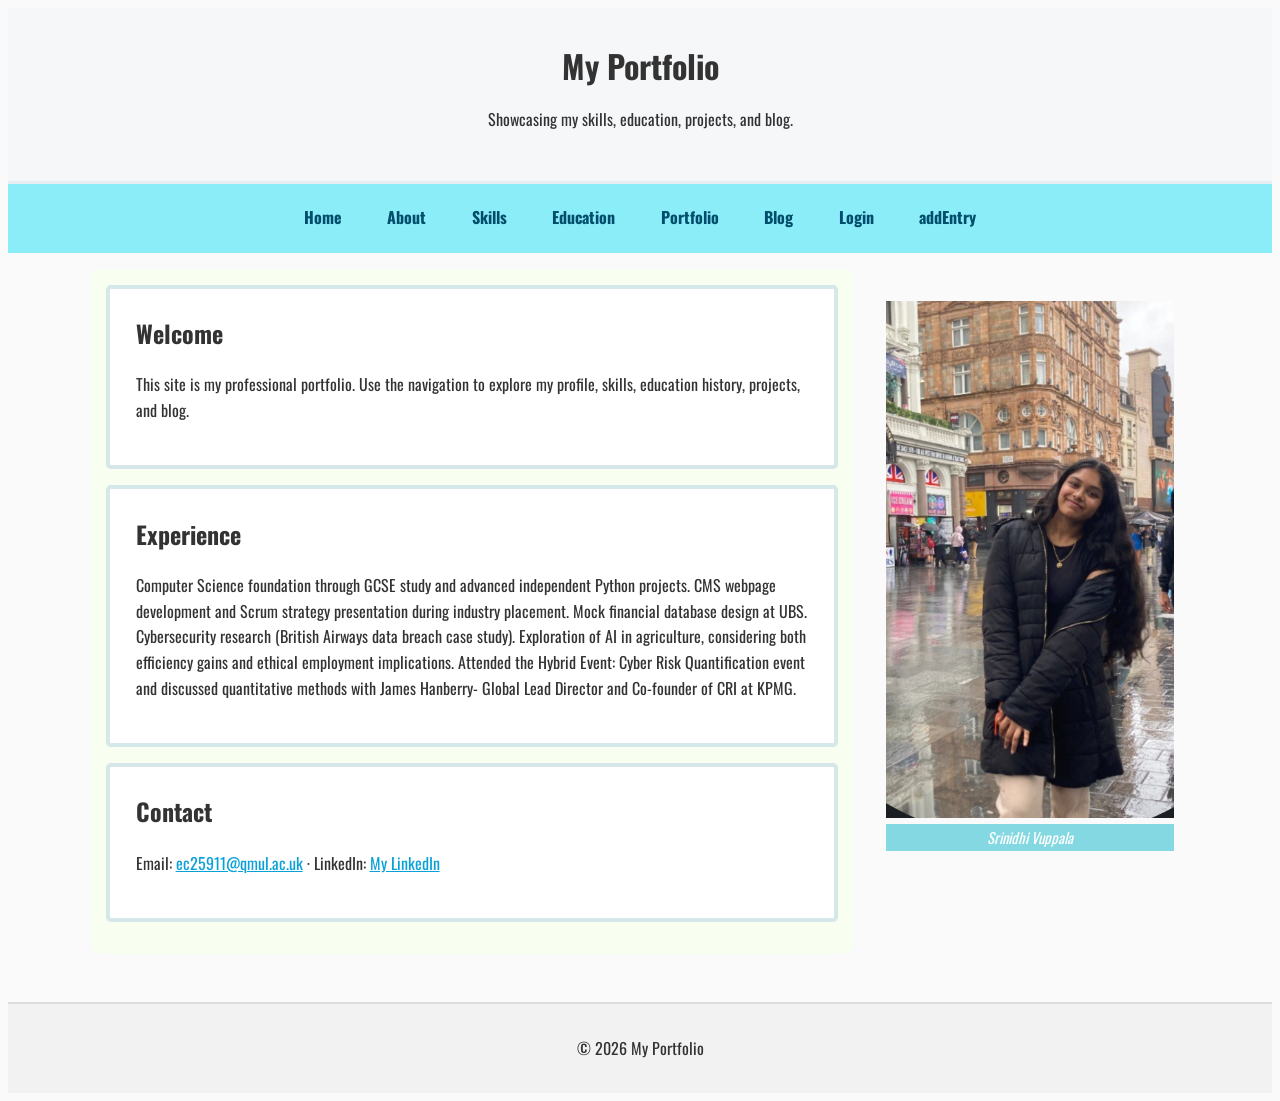
<file: index.html>
<!DOCTYPE html>
<html lang="en">
<head>
  <meta charset="UTF-8">
  <meta name="viewport" content="width=device-width, initial-scale=1.0">
  
  <link rel="stylesheet" href="css/style.css">
  <title>My Portfolio –  Home</title>
</head>
<body>
  <header>
    <h1>My Portfolio</h1>
    <p>Showcasing my skills, education, projects, and blog.</p>
  </header>

  <nav aria-label="Main">
    <ul class="nav">
      <li><a href="index.html">Home</a></li>
      <li><a href="about.html">About </a></li>
      <li><a href="skills.html">Skills</a></li>
      <li><a href="education.html">Education</a></li>
      <li><a href="portfolio.html">Portfolio</a></li>
      <li><a href="blog.html">Blog</a></li>
      <li><a href="login.html">Login</a></li>
      <li><a href="addEntry.html">addEntry</a></li>
      
    </ul>

    <a href=""></a>
  </nav>

  <main class="container page">
    <article>
      <section aria-labelledby="home-intro">
        <h2 id="home-intro">Welcome</h2>
        <p>This site is my professional portfolio. Use the navigation to explore my profile, skills, education history, projects, and blog.</p>
      </section>

      <section aria-labelledby="home-experience">
        <h2 id="home-experience">Experience </h2>
        <p>Computer Science foundation through GCSE study and advanced independent Python projects. CMS webpage development and Scrum strategy presentation during industry placement. Mock financial database design at UBS. Cybersecurity research (British Airways data breach case study). Exploration of AI in agriculture, considering both efficiency gains and ethical employment implications. Attended the Hybrid Event: Cyber Risk Quantification event and discussed quantitative methods with James Hanberry- Global Lead Director and Co-founder of CRI at KPMG. </p>
      </section>

      <section aria-labelledby="home-contact">
        <h2 id="home-contact">Contact</h2>
        <p>Email: <a href="ec25911@qmul.ac.uk">ec25911@qmul.ac.uk</a> · LinkedIn: <a href="https://www.linkedin.com/in/srinidhi-vuppala-834993295/" target="_blank">My LinkedIn</a> </p>

        
      </section>
    </article>

    <aside>

      <figure id="imageLinked">
        <img src="images/mw.png" alt="My LinkedIn">

        <figcaption>Srinidhi Vuppala</figcaption>

    </figure>
      
    </aside>


    
  

  </main>

   
  <footer>
    <p>&copy; 2026 My Portfolio</p>
  </footer>
</body>
</html>
</file>
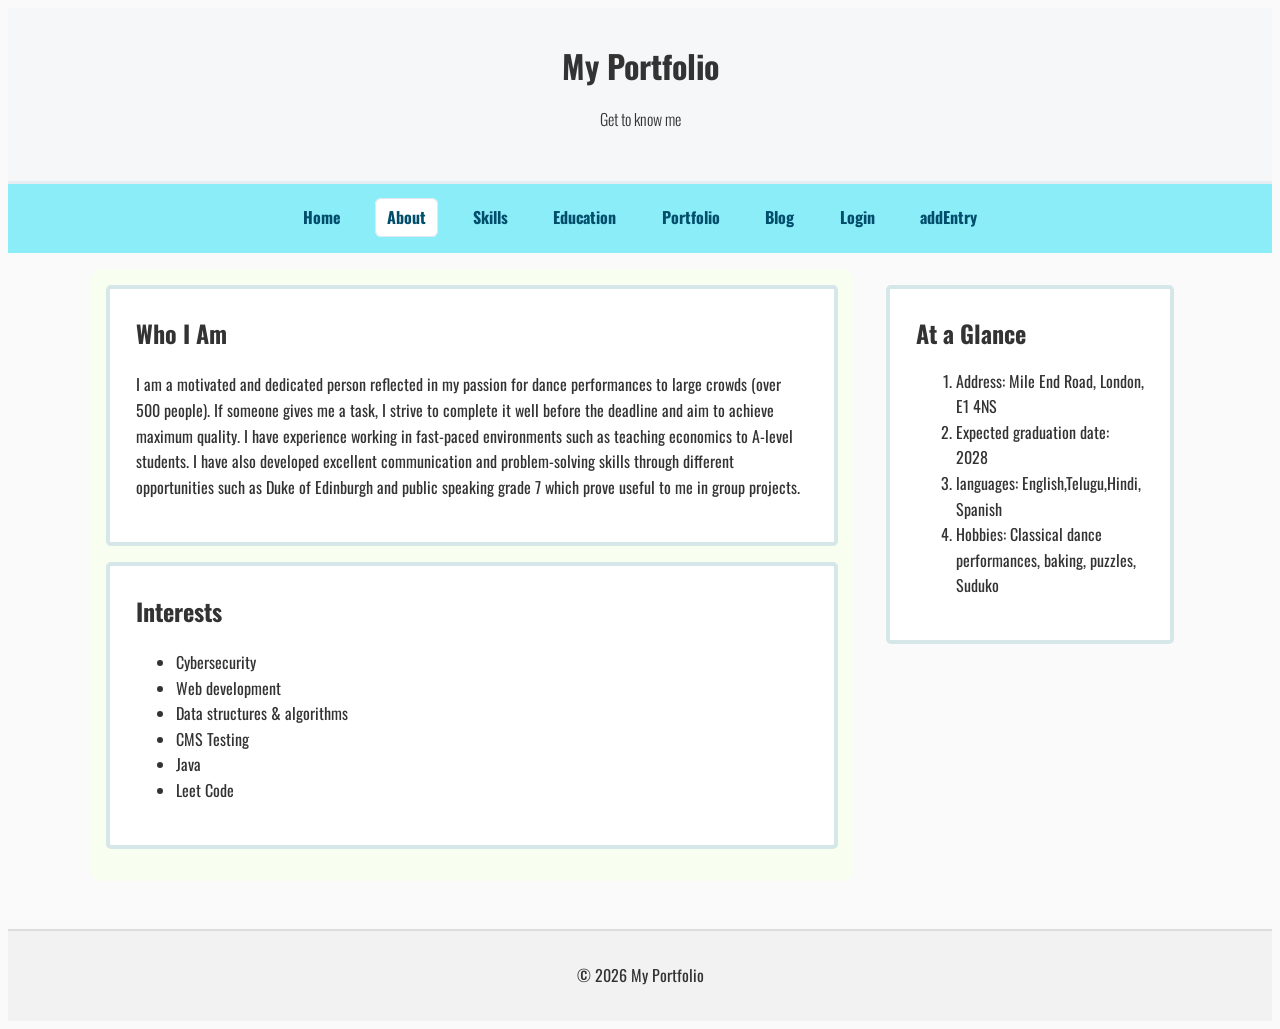
<file: about.html>
<!DOCTYPE html>
<html lang="en">
<head>
  <meta charset="UTF-8">
  <meta name="viewport" content="width=device-width, initial-scale=1.0">
  
  <link rel="stylesheet" href="css/style.css">
  <title>About Me</title>
</head>
<body>
  <!-- shared header + nav -->
  <header>
    <h1>My Portfolio</h1>
    <p class="increase">Get to know me</p>
  </header>
  <nav aria-label="Main">
    <ul class="nav">
      <li><a href="index.html">Home</a></li>
      <li><a aria-current="page" href="about.html">About</a></li>
      <li><a href="skills.html">Skills</a></li>
      <li><a href="education.html">Education</a></li>
      <li><a href="portfolio.html">Portfolio</a></li>
      <li><a href="blog.html">Blog</a></li>
      <li><a href="login.html">Login</a></li>
      <li><a href="addEntry.html">addEntry</a></li>
    </ul>
  </nav>

  <main class="container page">
    <article>
      <section>
        <h2>Who I Am</h2>
        <p>I am a motivated and dedicated person reflected in my passion for dance performances to large crowds (over 500 people). If someone gives me a task, I strive to complete it well before the deadline and aim to achieve maximum quality. I have experience working in fast-paced environments such as teaching economics to A-level students. I have also developed excellent communication and problem-solving skills through different opportunities such as Duke of Edinburgh and public speaking grade 7 which prove useful to me in group projects.</p>
      </section>

      <section>
        <h2>Interests</h2>
        <ul>
          <li>Cybersecurity</li>
          <li>Web development</li>
          <li>Data structures & algorithms</li>
          <li>CMS Testing</li>
          <li>Java </li>
          <li>Leet Code</li>

        </ul>
      </section>
    </article>

    <aside>
     
      <section>
        <h2> At a Glance </h2>
        <p>
          <ol>
            <li>Address: Mile End Road, London, E1 4NS </li>
            <li>Expected graduation date: 2028</li>
            <li>languages: English,Telugu,Hindi, Spanish</li>
            <li>Hobbies: Classical dance performances, baking, puzzles, Suduko</li>

          </ol>
          
        </p>

      </section>
      
    </aside>
  </main>

  <footer>
    <p>&copy; 2026 My Portfolio</p>
  </footer>
</body>
</html>
</file>
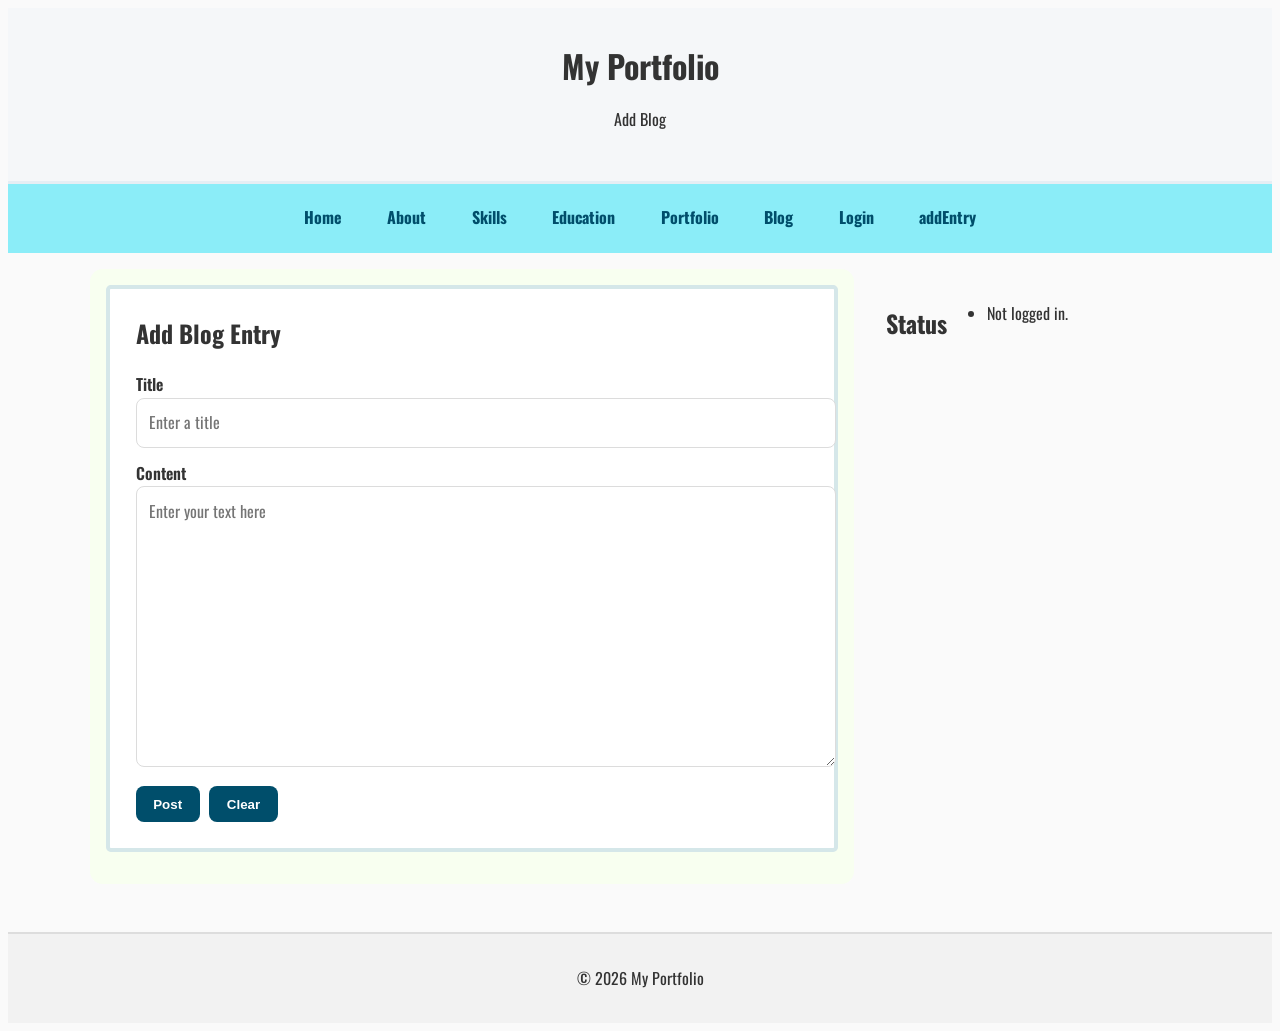
<file: addEntry.html>
<!DOCTYPE html>
<html lang="en">
<head>
  <meta charset="UTF-8">
  <meta name="viewport" content="width=device-width, initial-scale=1.0">
  
  <link rel="stylesheet" href="css/style.css">
  <title>Add Blog Entry</title>
  
</head>
<body>
  <header>
    <h1>My Portfolio</h1>
    <p>Add Blog</p>
  </header>
  <nav aria-label="Main">
    <ul class="nav">
      <li><a href="index.html">Home</a></li>
      <li><a href="about.html">About</a></li>
      <li><a href="skills.html">Skills</a></li>
      <li><a href="education.html">Education</a></li>
      <li><a href="portfolio.html">Portfolio</a></li>
      <li><a href="blog.html">Blog</a></li>
      <li><a href="login.html">Login</a></li>
      <li><a href="addEntry.html">addEntry</a></li>
    </ul>
  </nav>

  <main class="container page">
    <article>
      <section>
        <h2>Add Blog Entry</h2>
        <!-- Phase 1: action is placeholder change to php after phase2  -->
        <form id="addBlogForm" action="blog.html" >
          <div>
            <label for="title">Title</label>
            <input id="title" name="title" type="text" required placeholder="Enter a title">
          </div>
          <div>
            <label for="content">Content</label>
            <textarea id="content" name="content" required placeholder="Enter your text here"></textarea>
          </div>
          <div class="form-actions">
            <button type="submit">Post</button>
            <button type="reset">Clear</button>
          </div>
        </form>
      </section>
    </article>

    <aside>
      <h2>Status</h2>
      <ul>
        <li>Not logged in.</li>
      </ul>
    </aside>
  </main>

  <footer>
    <p>&copy; 2026 My Portfolio</p>
  </footer>
</body>
</html>
</file>
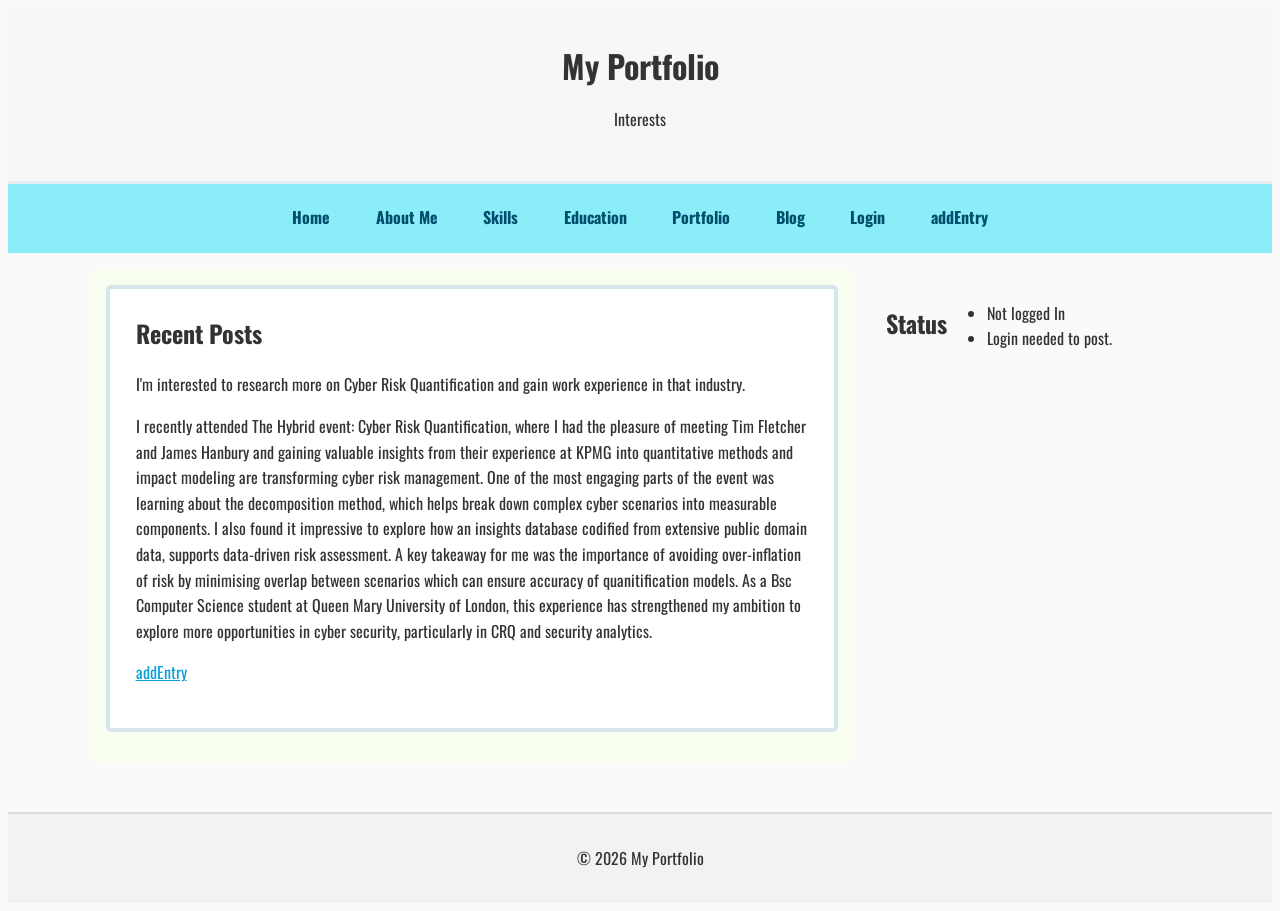
<file: blog.html>
<!DOCTYPE html>
<html lang="en">
<head>
  <meta charset="UTF-8">
  <meta name="viewport" content="width=device-width, initial-scale=1.0">
  
  <link rel="stylesheet" href="css/style.css">
  <title>My Activities</title>
</head>
<body>
  <header>
    <h1>My Portfolio</h1>
    <p>Interests</p>
  </header>
  <nav aria-label="Main">
    <ul class="nav">
        <li><a href="index.html">Home</a></li>
        <li><a href="about.html">About Me</a></li>
        <li><a href="skills.html">Skills</a></li>
        <li><a href="education.html">Education</a></li>
        <li><a href="portfolio.html">Portfolio</a></li>
        <li><a href="blog.html">Blog</a></li>
        <li><a href="login.html">Login</a></li>
        <li><a href="addEntry.html">addEntry</a></li>

    
    </ul>
  </nav>

  <main class="container page">
    <article>
      <section>
        <h2>Recent Posts</h2>

        <!-- Example blog entry (style: date, title, body + hr) -->
        <div class="blog-card">
          I'm interested to research more on Cyber Risk Quantification and gain work experience in that industry.
        </div>

        <p>
            I recently attended The Hybrid event: Cyber Risk Quantification, where I had the pleasure of meeting Tim Fletcher and James Hanbury and gaining valuable insights from their experience at KPMG into quantitative methods and impact modeling are transforming cyber risk management.

One of the most engaging parts of the event was learning about the decomposition method, which helps break down complex cyber scenarios into measurable components.

I also found it impressive to explore how an insights database codified from extensive public domain data, supports data-driven risk assessment.

A key takeaway for me was the importance of avoiding over-inflation of risk by minimising overlap between scenarios which can ensure accuracy of quanitification models.

As a Bsc Computer Science student at Queen Mary University of London, this experience has strengthened my ambition to explore more opportunities in cyber security, particularly in CRQ and security analytics.
        </p>

        <!-- Additional entries would follow the same structure -->
        <p><a href="addEntry.html">addEntry</a></p>
      </section>
    </article>

    <aside>
        <h2>Status</h2>

        <ul>
          <li>Not logged In</li>
          <li>Login needed to post.</li>
        </ul>
      </aside>

  </main>

  <footer>
    <p>&copy; 2026 My Portfolio</p>
  </footer>
</body>
</html>
</file>
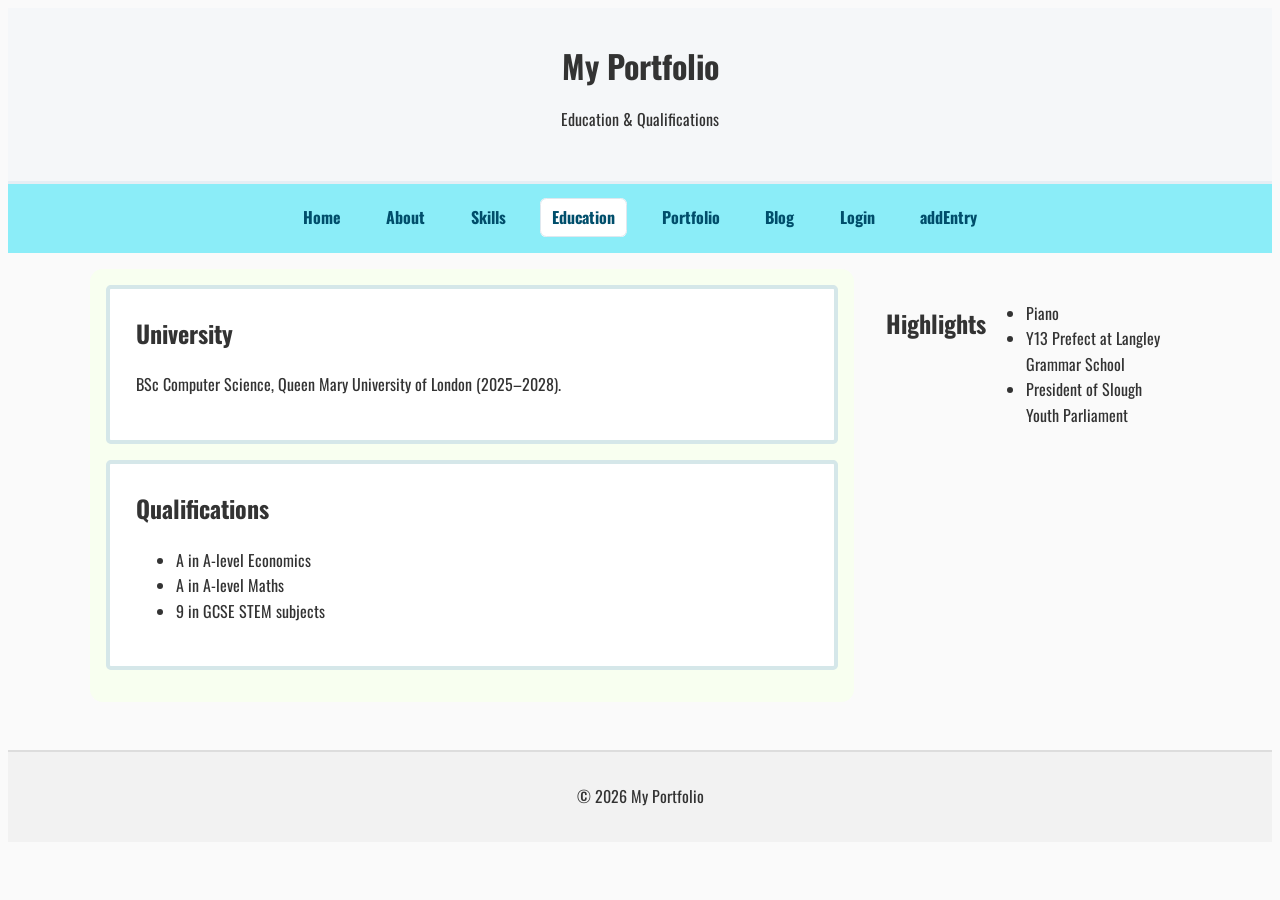
<file: education.html>
<!DOCTYPE html>
<html lang="en">
<head>
  <meta charset="UTF-8">
  <meta name="viewport" content="width=device-width, initial-scale=1.0">
  
  <link rel="stylesheet" href="css/style.css">
  <title>Education & Qualifications</title>
</head>
<body>
  <header>
    <h1>My Portfolio</h1>
    <p>Education & Qualifications</p>
  </header>
  <nav aria-label="Main">
    <ul class="nav">
      <li><a href="index.html">Home</a></li>
      <li><a href="about.html">About</a></li>
      <li><a href="skills.html">Skills</a></li>
      <li><a aria-current="page" href="education.html">Education</a></li>
      <li><a href="portfolio.html">Portfolio</a></li>
      <li><a href="blog.html">Blog</a></li>
      <li><a href="login.html">Login</a></li>
      <li><a href="addEntry.html">addEntry</a></li>
    </ul>
  </nav>

  <main class="container page">
    <article>
      <section>
        <h2>University</h2>
        <p>BSc Computer Science, Queen Mary University of London (2025–2028).</p>
      </section>

      <section>
        <h2>Qualifications</h2>
        <ul>
          <li>A in A-level Economics</li>
          <li>A in A-level Maths</li>
          <li>9 in GCSE STEM subjects</li>
        </ul>
      </section>
    </article>

    <aside>
      <h2>Highlights</h2>
      <ul>
        <li>Piano</li>
        <li>Y13 Prefect at Langley Grammar School</li>
        <li>President of Slough Youth Parliament</li>
      </ul>
    </aside>
  </main>

  <footer>
    <p>&copy; 2026 My Portfolio</p>
  </footer>
</body>
</html>
</file>
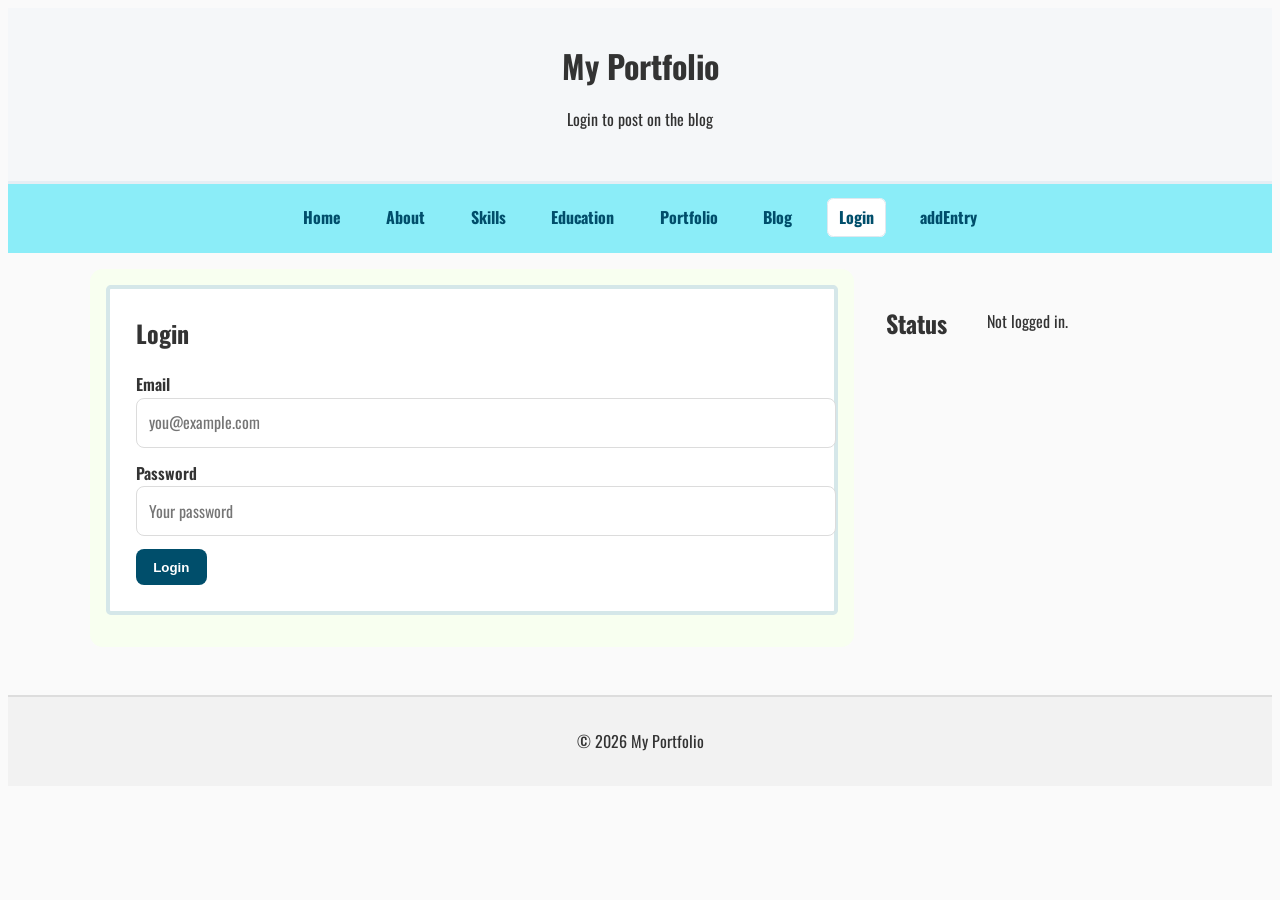
<file: login.html>
<!DOCTYPE html>
<html lang="en">

<head>
    <meta charset="UTF-8">
    <meta name="viewport" content="width=device-width, initial-scale=1.0">
    
  <link rel="stylesheet" href="css/style.css">
    <title>Login</title>
</head>

<body>
    <header>
        <h1>My Portfolio</h1>
        <p>Login to post on the blog</p>
    </header>
    <nav aria-label="Main">
        <ul class="nav">
            <li><a href="index.html">Home</a></li>
            <li><a href="about.html">About</a></li>
            <li><a href="skills.html">Skills</a></li>
            <li><a href="education.html">Education</a></li>
            <li><a href="portfolio.html">Portfolio</a></li>
            <li><a href="blog.html">Blog</a></li>
            <li><a aria-current="page" href="login.html">Login</a></li>
            <li><a href="addEntry.html">addEntry</a></li>
        </ul>
    </nav>

    <main class="container page">
        <article>
            <section>
                <h2>Login</h2>

                <form action="index.html">
                    <div>
                            <label for="email">Email</label>
                            <input id="email" name="email"type="email" required placeholder="you@example.com">
                    </div>

                    <div>
                            <label for="password">Password</label>
                            <input id="password" name="password" type="password" required minlength="6"
                                placeholder="Your password">
                    </div>

                    <div class="form-actions">
                            <button type="submit">Login</button>
                    </div>

                </form>
            </section>
        </article>

        <aside>
            <h2>Status</h2>
            <ul>
                <p>Not logged in.</p>
            </ul>

        </aside>

    </main>

    <footer>
        <p>&copy; 2026 My Portfolio</p>
    </footer>
</body>

</html>
</file>
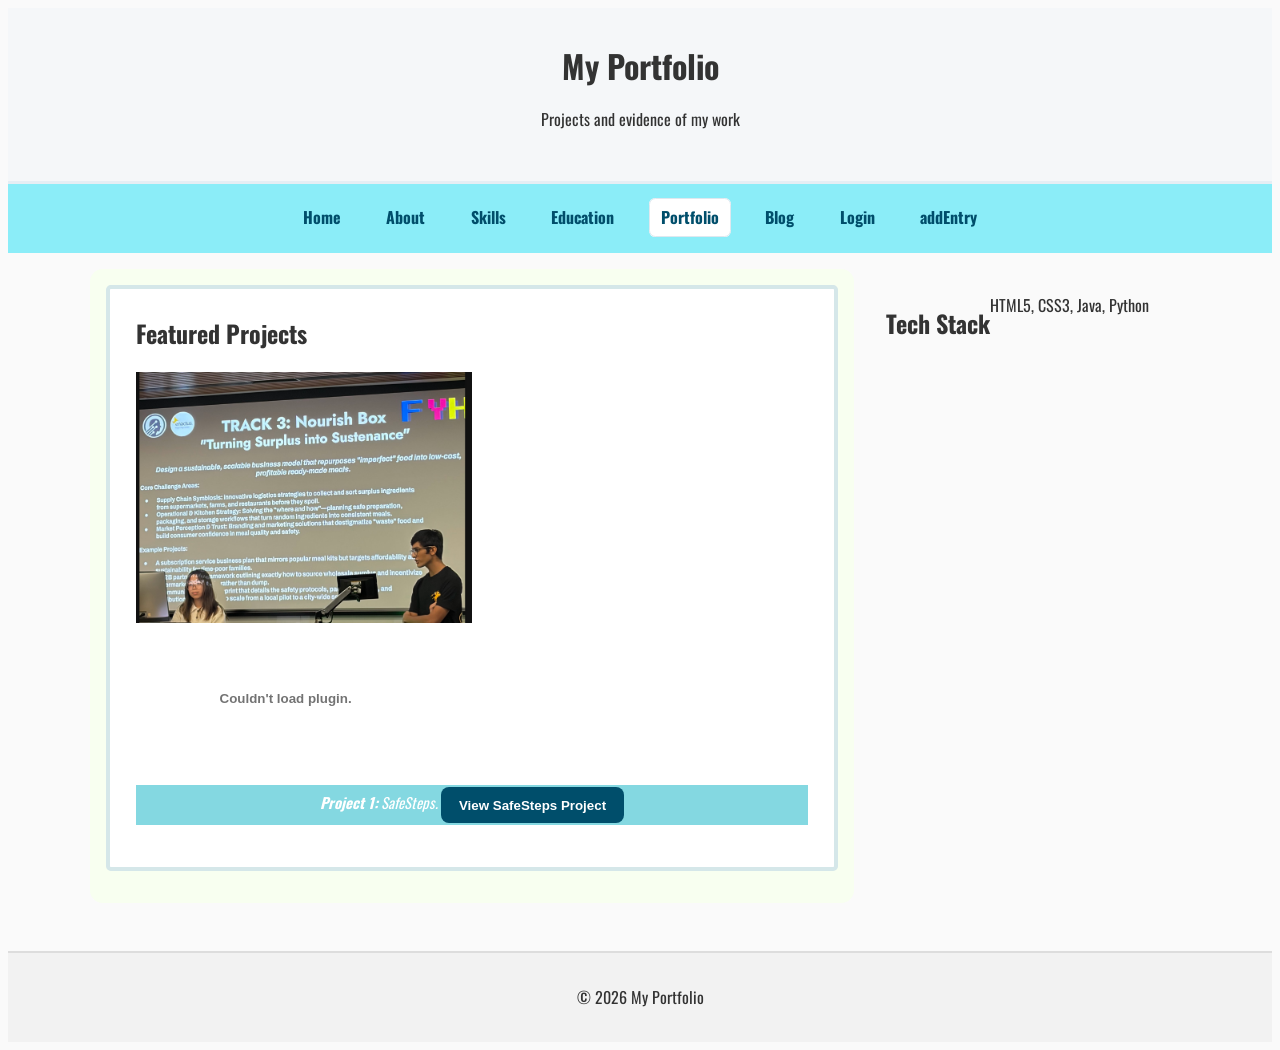
<file: portfolio.html>
<!DOCTYPE html>
<html lang="en">
<head>
  <meta charset="UTF-8">
  <meta name="viewport" content="width=device-width, initial-scale=1.0">
  
  <link rel="stylesheet" href="css/style.css">
  <title>Portfolio</title>
</head>
<body>
  <header>
    <h1>My Portfolio</h1>
    <p>Projects and evidence of my work</p>
  </header>
  <nav aria-label="Main">
    <ul class="nav">
      <li><a href="index.html">Home</a></li>
      <li><a href="about.html">About </a></li>
      <li><a href="skills.html">Skills</a></li>
      <li><a href="education.html">Education</a></li>
      <li><a aria-current="page" href="portfolio.html">Portfolio</a></li>
      <li><a href="blog.html">Blog</a></li>
      <li><a href="login.html">Login</a></li>
      <li><a href="addEntry.html">addEntry</a></li>
    </ul>
  </nav>

  <main class="container page">
    <article>
      <section>
        <h2>Featured Projects</h2>

        <figure>
            <div class="putHere">
                <img src="images/hackathon.png" alt="KCL" class="HACK" >
                <div class="middle">
                  <div class="text">2025 KCL Hackathon</div>
                </div>
              </div>
              <div class="SafeSteps">

               
                
                <embed src="images/SafeSteps.pdf" target="_blank">
              </div>
          
          <figcaption>
            <strong>Project 1:</strong> SafeSteps. 
            <a href="images/SafeSteps.pdf" target="_blank">
                <button>View SafeSteps Project</button>
            </a>
        
        </figcaption>
        </figure>

      </section>
    </article>

    <aside>
      <h2>Tech Stack</h2>
      <p>HTML5, CSS3, Java, Python</p>
    </aside>
  </main>

  <footer>
    <p>&copy; 2026 My Portfolio</p>
  </footer>
</body>
</html>
</file>
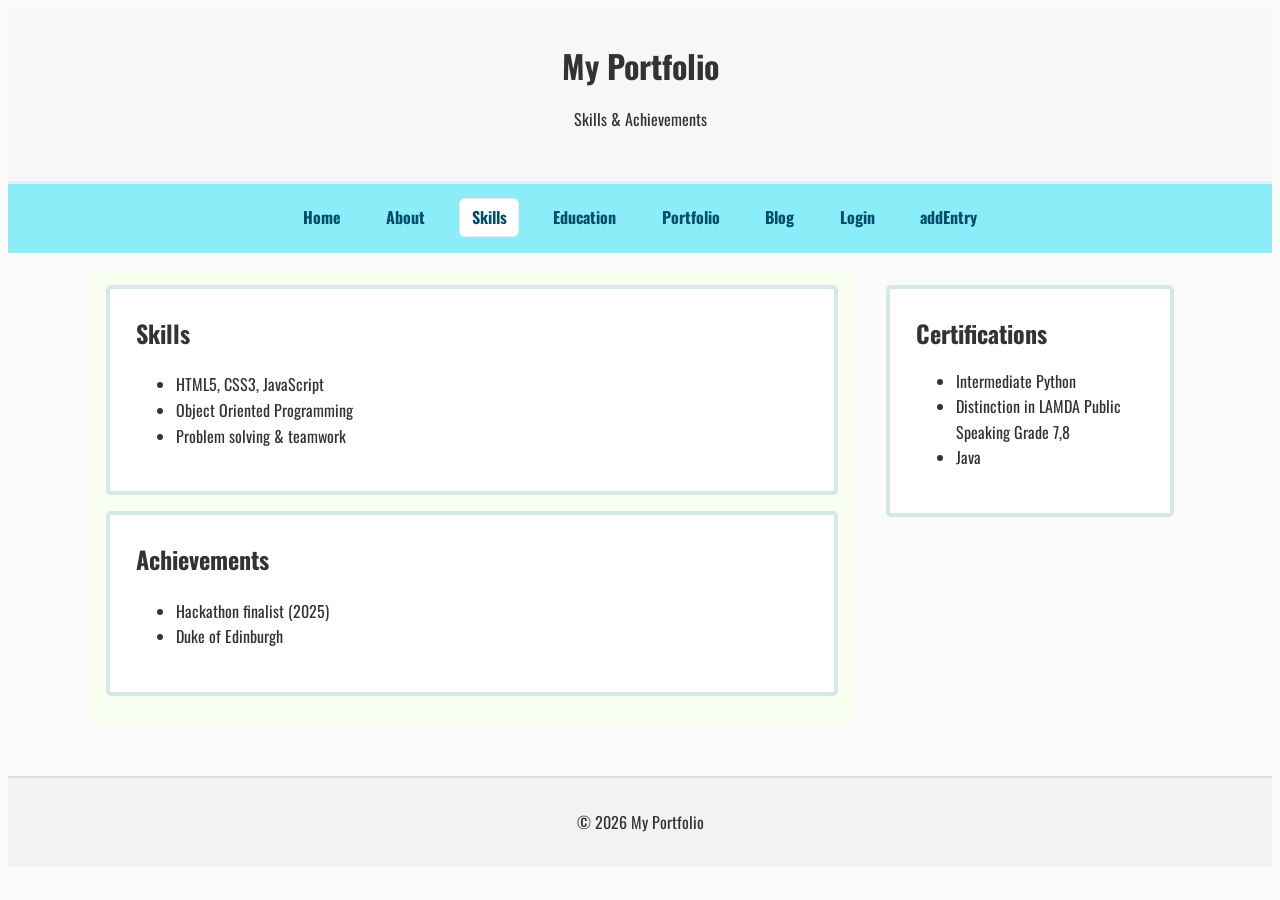
<file: skills.html>
<!DOCTYPE html>
</section>
</article>


</main>


</body>

</html>

<html lang="en">

<head>
    <meta charset="UTF-8">
    <meta name="viewport" content="width=device-width, initial-scale=1.0">

    <link rel="stylesheet" href="css/style.css">
    <title>Skills & Achievements</title>
</head>

<body>
    <header>
        <h1>My Portfolio</h1>
        <p>Skills & Achievements</p>
    </header>
    <nav aria-label="Main">
        <ul class="nav">
            <li><a href="index.html">Home</a></li>
            <li><a href="about.html">About</a></li>
            <li><a aria-current="page" href="skills.html">Skills</a></li>
            <li><a href="education.html">Education</a></li>
            <li><a href="portfolio.html">Portfolio</a></li>
            <li><a href="blog.html">Blog</a></li>
            <li><a href="login.html">Login</a></li>
            <li><a href="addEntry.html">addEntry</a></li>
        </ul>
    </nav>

    <main class="container page">
        <article>
            <section>
                <h2>Skills</h2>
                <ul>
                    <li>HTML5, CSS3, JavaScript</li>
                    <li>Object Oriented Programming</li>
                    <li>Problem solving & teamwork</li>
                </ul>
            </section>

            <section>
                <h2>Achievements</h2>
                <ul>
                    <li>Hackathon finalist (2025)</li>
                    <li>Duke of Edinburgh</li>
                </ul>
            </section>
        </article>
        <aside>
            <section>
                <h2>Certifications</h2>
                <ul>
                    <li>Intermediate Python </li>
                    <li>Distinction in LAMDA Public Speaking Grade 7,8</li>
                    <li>Java </li>
                </ul>
            </section>

        </aside>
    </main>

    <footer>
        <p>&copy; 2026 My Portfolio</p>
    </footer>
</file>
<file: css/style.css>
@import url('https://fonts.googleapis.com/css2?family=Oswald:wght@300;400;500;700&display=swap');


/* ---------Theme ---------- */
:root{
  --bg: #fafafa;
  --text: #333;
  --muted: #666;
  --brand-1: #004e6b;
  --brand-2: #0aa1d8;
  --panel: #ffffff;
  --header-bg: #f5f7f9;
  --footer-bg: #f2f2f2;
  --accent: #19c37d;
}

img 
{ 
    max-width: 100%; 
    display: block; 
}
html{
    scroll-behavior: smooth;
}

/*  Global */
body {
  font-family: "Oswald", sans-serif;
  background: var(--bg);
  color: var(--text);
  line-height: 1.6;
}

main
{ 
    display: block; 
}

article{
    display:block;
}
.container {
  width: min(68.75rem, 78.55rem);
  margin: 0 auto;
  padding: 1rem;
}

/*  Header / Nav */
header {
  background: var(--header-bg);
  border-bottom: 0.1875rem solid #e6eef4;
  padding: 2rem 1rem;
  text-align: center;
}
header h1
{ 
    margin-top: 0rem;
    margin-bottom: 0.25rem;
 }

nav 
{ 
    background: rgb(139, 237, 248);
}

.nav {
  list-style: none;
  margin: 0;
  padding: .75rem 0;
  text-align: center;
}

.nav li 
{ 
    display: inline-block; 
    margin: 0.6rem; 
}
.nav a {
  text-decoration: none;
  color: var(--brand-1);
  font-weight: 700;
  padding: .4rem .7rem;
  border-radius: .4rem;
}
.nav a:hover, .nav a:focus 
{ 
  background: #ffffff90; outline: none; 
}

.nav a[aria-current="page"] { 
  background: #fff; border: 0.06rem solid #dfe8ef;
 }


/*  Layout  */
.page {
  display: grid;
  grid-template-columns: 1fr 20rem;
  gap: 1rem;
}
@media (max-width: 56.25rem)
{
  .page { grid-template-columns: 1fr; }
}

.hackathon{
    opacity: 1;
    display: block;
    width: 100%;
    height: auto;
    transition: .5s ease;
    backface-visibility: hidden;
}
.increase{
    font-size: 1em;
    /* font-family: 'Courier New', Courier, monospace; */
    font-family: "Oswald", sans-serif;
    font-weight: 300;
}

/*  Article / Section  */
article {
  background: #f8fff0;
  border-radius: 0.8rem;
  padding: 1rem;
}
section {
  background: var(--panel);
  border: 0.3rem solid #d5e7e9;
  border-radius: 0.3rem;
  padding: 1.6rem;
  margin-bottom: 1rem;
}
section h2 { margin-top: 0; }

/*  Aside  */
aside {

  border-radius: 0.6rem;
  padding: 1rem;
  display:flex;
  height: fit-content;
  margin-top:0;

}
aside h2{
    margin-bottom: 1em;
    display: block;
    margin-bottom: 0.5rem;
}

aside p{
    margin-top:0.5rem;
}
/* Figures  */
figure { 
    margin-top: 1rem;
    margin-bottom: 1rem;
    margin-left: 0;
    margin-right: 0;

}

figcaption { 
    color:var(--muted);
    font-size: 0.92rem; 
    margin-top: 0.35rem;
}

/*  Footer */
footer {
  background: var(--footer-bg);
  border-top: 0.125rem solid #ddd;
  text-align: center;
  padding: 1rem;
  margin-top: 2rem;
}

/*  Links  */
a { 
    color: var(--brand-2); 
}
a:hover 
{ 
    text-decoration: underline;
 }

/*  Forms -login, addEntry  */
form {
  display: grid;
  gap: 0.8rem;
}
label { font-weight: 600; }
input[type="email"],
input[type="password"],
input[type="text"],
textarea {
  width: 100%;
  padding: 0.7rem .8rem;
  border: 0.0625rem solid #dcdcdc;
  border-radius: 0.5rem;
  font: inherit;
  background: #fff;
}
textarea { min-height: 16rem; resize: vertical; }
.form-actions{
  display: flex; gap: 0.6rem; flex-wrap: wrap;
}
button, .btn {
  background: var(--brand-1);
  color: #fff;
  border: none;
  padding: 0.65rem 1.1rem;
  border-radius: 0.5rem;
  cursor: pointer;
  font-weight: 700;
}
button:hover, .btn:hover { filter: brightness(1.05); }
button.secondary { background: #777; }

/*  Blog post styles (3 distinct rules)  */
.post-time {
  color: #c8f6d9;
  font-size: 0.9rem;
  display: inline-flex;
  align-items: center;
  gap: 0.35rem;
}
.post-title {
  color: #fff;
  font-weight: 800;
  font-size: 1.3rem;
  margin-top: 0.2rem;
  margin-right: 0;
  margin-bottom: 0.4rem;
  margin-left: 0;
}
.post-body {
  color: #eefef3;
  margin-top: 0.2rem;
  margin-right: 0;
  margin-bottom: 0.4rem;
  margin-left: 0;
  font-size:large;
}

#imageLinked{
    height: 25em;
    align-items: right;

}

figcaption {
    background-color: rgb(132, 216, 225);
    color: white;
    font-style: italic;
    padding: 0.125rem;
    text-align: center;
  }
/* The title of the image fading in the middle */
  .putHere {
    position: relative;
    width: 50%;
  }
  
  .image {
    opacity: 1;
    display: block;
    width: 100%;
    height: auto;
    transition: 0.5s ease;
    backface-visibility: hidden;
  }
  
  .middle {
    transition: .5s ease;
    opacity: 0;
    position: absolute;
    top: 50%;
    left: 50%;
    transform: translate(-50%, -50%);
    -ms-transform: translate(-50%, -50%)
  }
  
  .container:hover .image {
    opacity: 0.3;
  }
  
  .container:hover .middle {
    opacity: 1;
  }
  
  .text {
    background-color: #4CAF50;
    color: white;
    font-size: 2em;
    padding: 1em ;
  }

  .safeSteps{
    height:1rem;
  }
</file>
